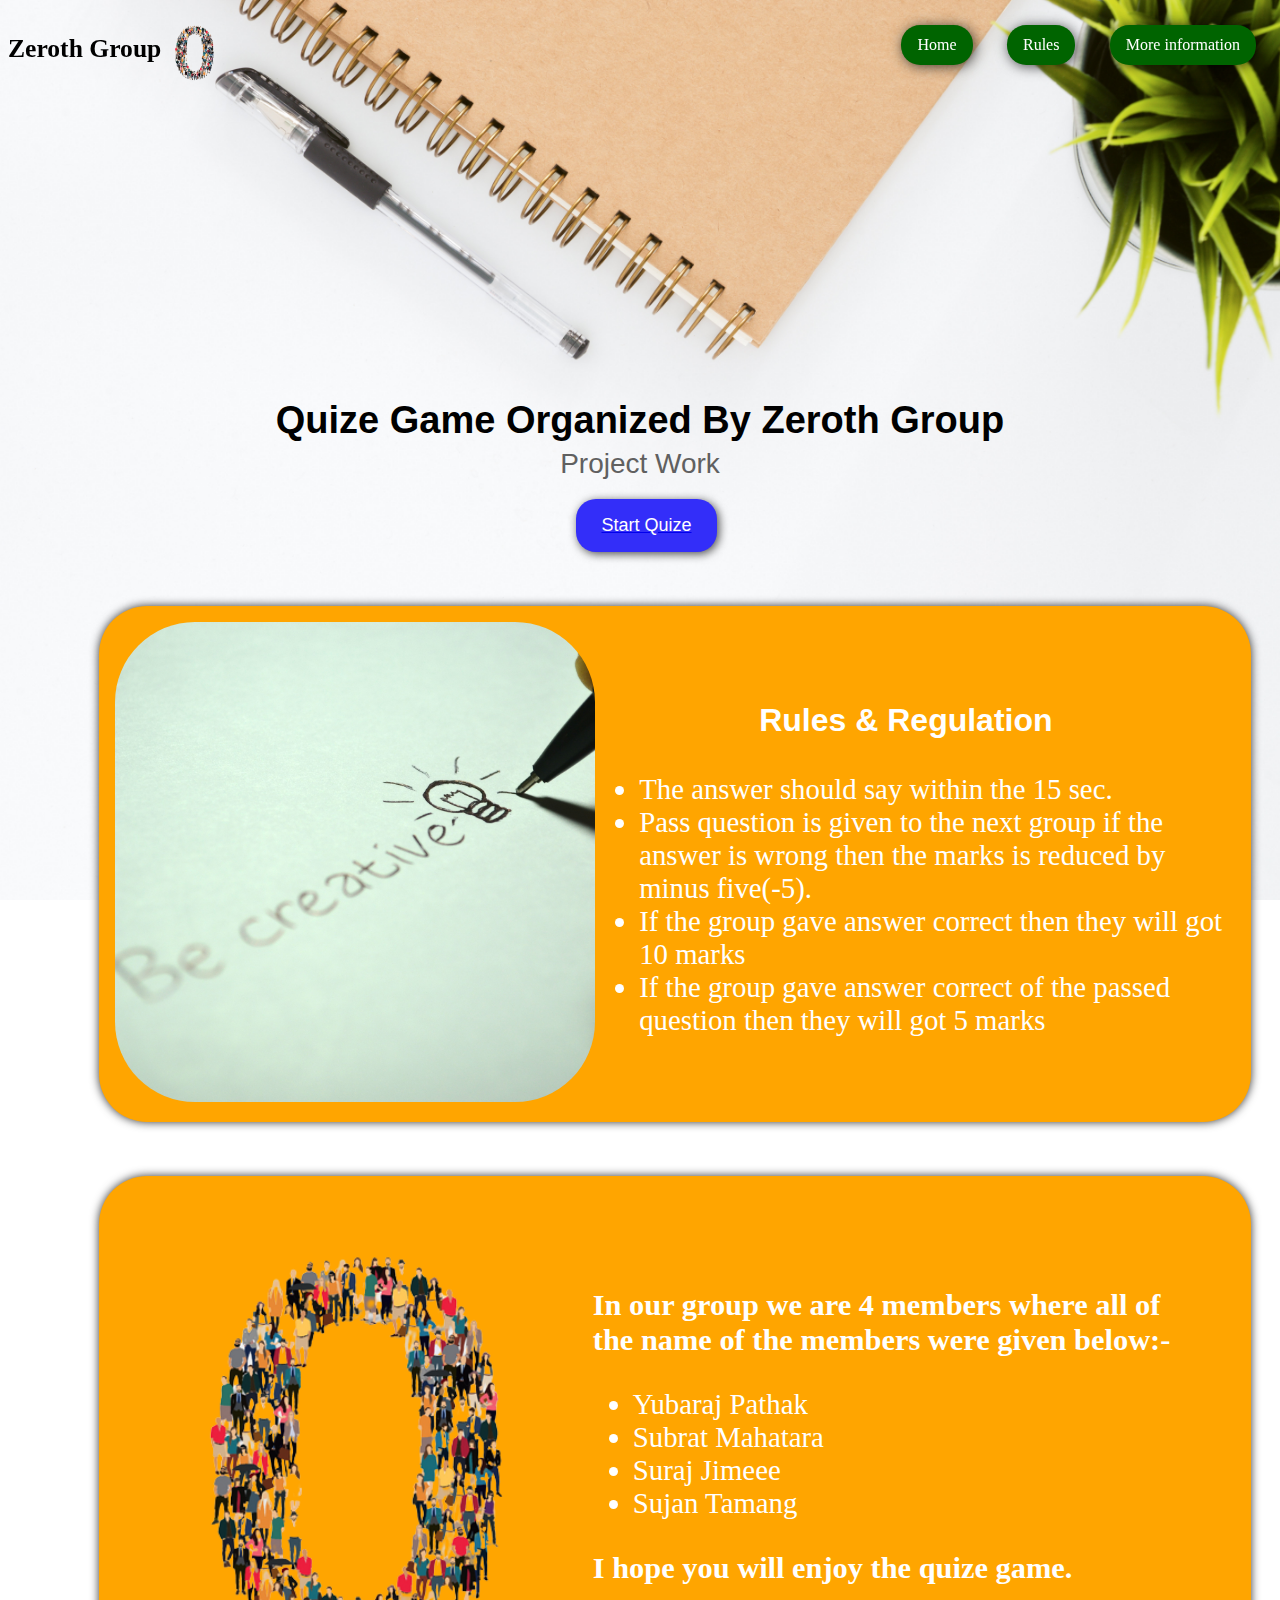
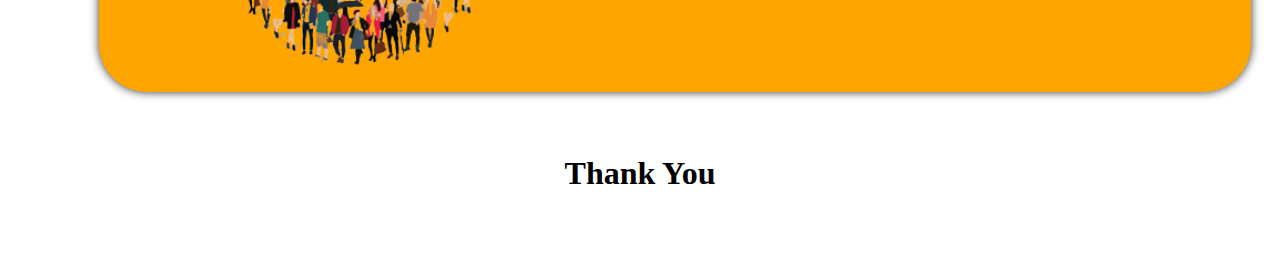
<file: index.html>
<!DOCTYPE html>
<html>
<head>
	<title>Quize</title>
	<link rel="stylesheet" type="text/css" href="bhayo.css">
</head>
<body class="background">
	<a name="home"><p class="dot">.</p></a>
<header class="header">
	<div><p class="Zeroth"> Zeroth Group</p><img src="logo.png" class="logo"></div>
     <ul class="list">
    <li class="list" ><a href="#home"><button class="button">Home</button></a>
	</li>
	<li class="list"><a href="#rule"><button class="button">Rules</button></a>
	</li>
	<li class="list"><a href="#last"><button class="button">More information </button></a>
	</li>



</ul>	
</header>
<br><br><br><br><br><br><br><br><br><br>
<br><br><br><br><br><br>

<p class="game">Quize Game Organized By Zeroth Group</p>
<p class="work">Project Work</p>

<div class="quiii">
	<a href="starting_quize.html"><button class="start">
	Start Quize
    </button></a></div>

<br><br><br>

<div class="div">

	<a name="rule"><img class="rule"  src="oii.jpg"></a>
	
<div class="dui">
	<h1 class="h1">Rules & Regulation</h1>
	<br>
	<ul  class="ul">
	<li>The answer should say within the 15 sec.</li>
	<li>Pass question is given to the next group if the answer is wrong then the marks is reduced by minus five(-5).</li>
	<li>If the group gave answer correct then they will got 10 marks</li>
	<li>If the group gave answer correct of the passed question then they will got 5 marks</li>
</ul>
	






</div>



</div>

<br><br><br>	

<div class="name">
<a name="last"><img class="second" src="logo.png"></a>	

<div class="dui">
	<p class="group">In our group we are 4 members where all of the name of the members were given below:-</p>

	<ul  class="ul">
	<li>Yubaraj Pathak</li>
	<li>Subrat Mahatara</li>
	<li>Suraj Jimeee</li>
	<li>Sujan Tamang</li>
</ul>
<p class="last">I hope you will enjoy the quize game. </p>



	
</div>






</div>
<br><br>


<h2 class="thank">Thank You</h2>

<br><br><br>















</body>
</html>
</file>
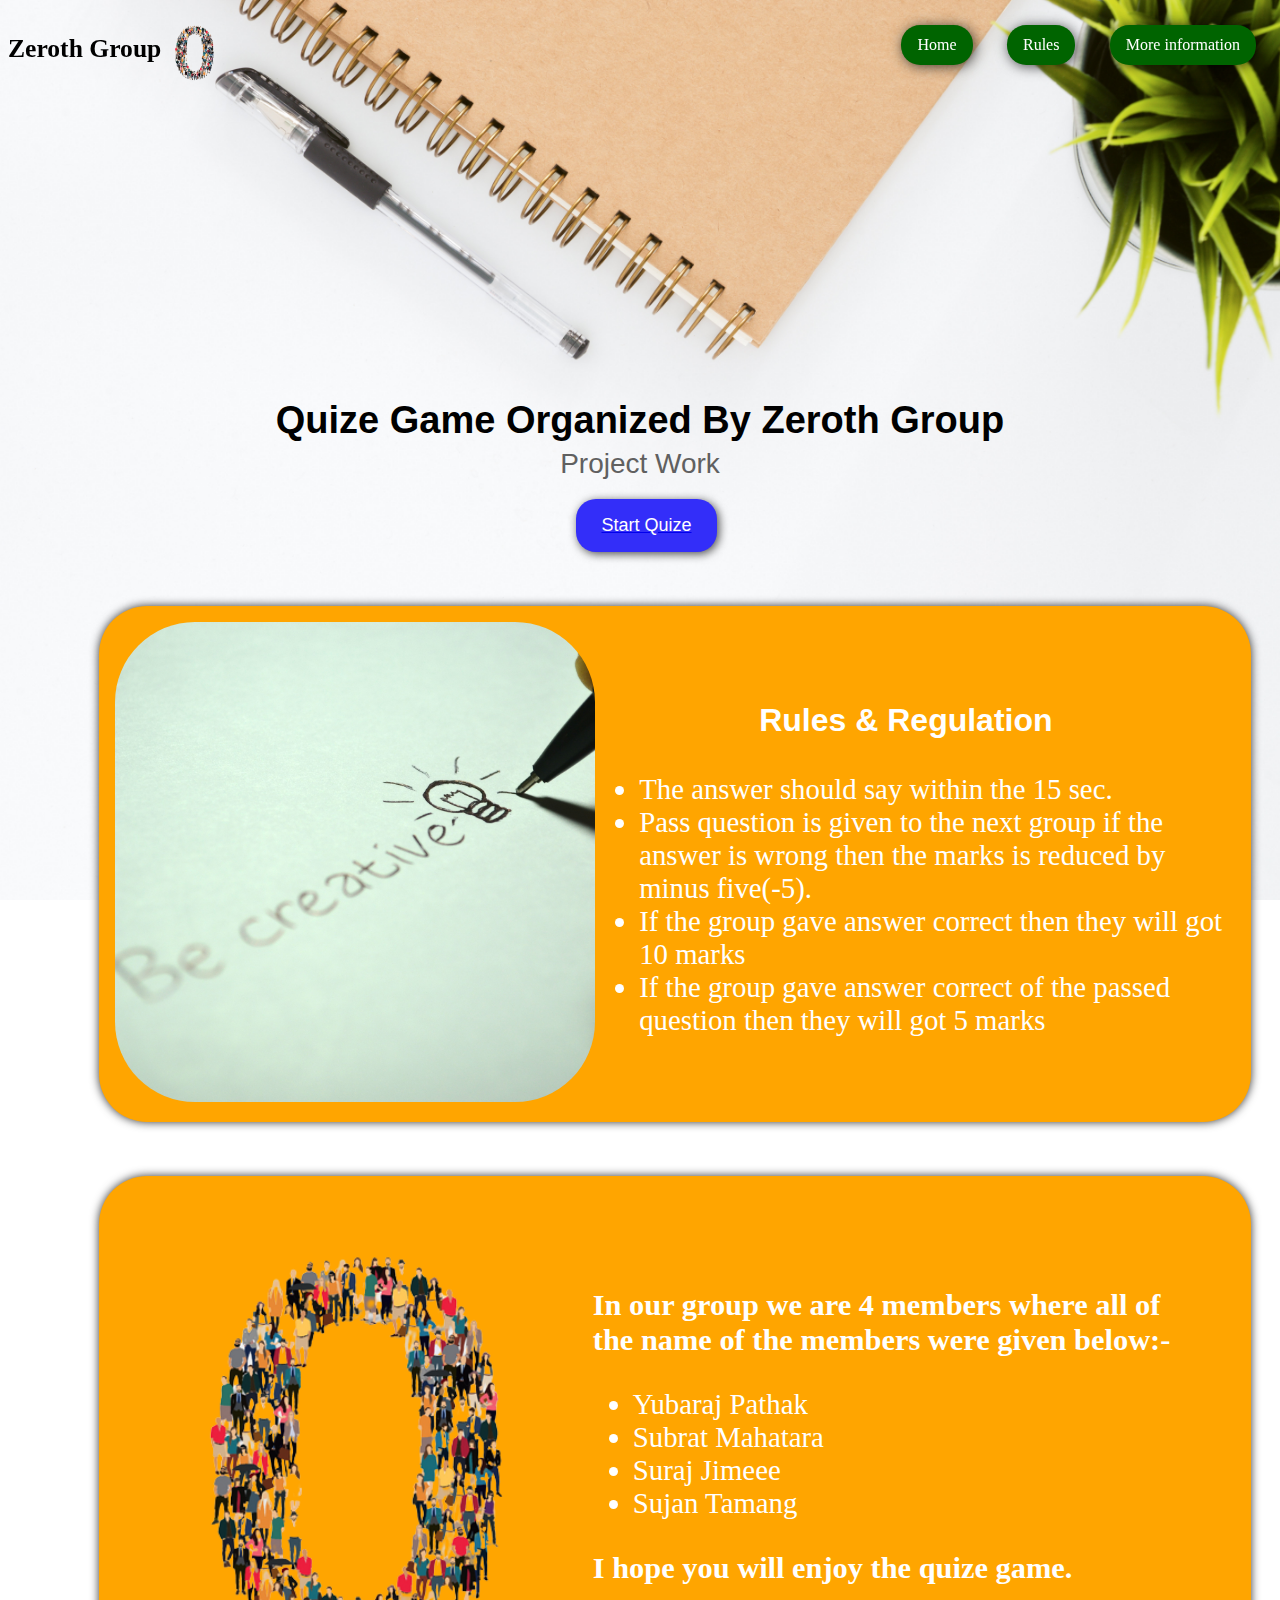
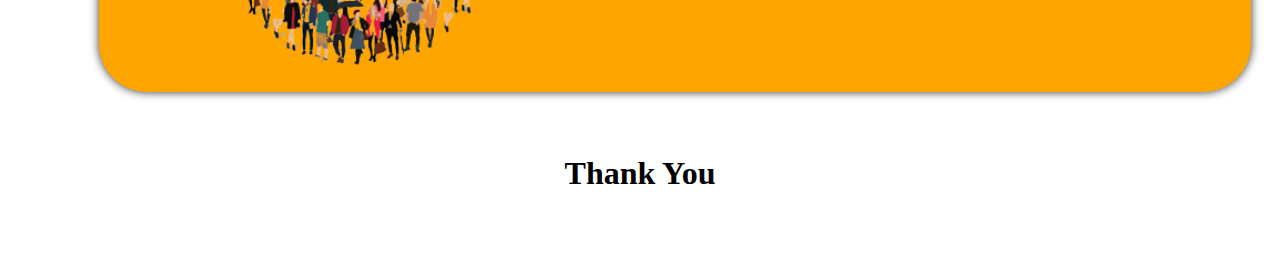
<file: final.html>
<!DOCTYPE html>
<html>
<head>
	<title>Quize</title>
	<link rel="stylesheet" type="text/css" href="bhayo.css">
</head>
<body class="background">
	<a name="home"><p class="dot">.</p></a>
<header class="header">
	<div><p class="Zeroth"> Zeroth Group</p><img src="logo.png" class="logo"></div>
     <ul class="list">
    <li class="list" ><a href="#home"><button class="button">Home</button></a>
	</li>
	<li class="list"><a href="#rule"><button class="button">Rules</button></a>
	</li>
	<li class="list"><a href="#last"><button class="button">More information </button></a>
	</li>



</ul>	
</header>
<br><br><br><br><br><br><br><br><br><br>
<br><br><br><br><br><br>

<p class="game">Quize Game Organized By Zeroth Group</p>
<p class="work">Project Work</p>

<div class="quiii">
	<a href="starting_quize.html"><button class="start">
	Start Quize
    </button></a></div>

<br><br><br>

<div class="div">

	<a name="rule"><img class="rule"  src="oii.jpg"></a>
	
<div class="dui">
	<h1 class="h1">Rules & Regulation</h1>
	<br>
	<ul  class="ul">
	<li>The answer should say within the 15 sec.</li>
	<li>Pass question is given to the next group if the answer is wrong then the marks is reduced by minus five(-5).</li>
	<li>If the group gave answer correct then they will got 10 marks</li>
	<li>If the group gave answer correct of the passed question then they will got 5 marks</li>
</ul>
	






</div>



</div>

<br><br><br>	

<div class="name">
<a name="last"><img class="second" src="logo.png"></a>	

<div class="dui">
	<p class="group">In our group we are 4 members where all of the name of the members were given below:-</p>

	<ul  class="ul">
	<li>Yubaraj Pathak</li>
	<li>Subrat Mahatara</li>
	<li>Suraj Jimeee</li>
	<li>Sujan Tamang</li>
</ul>
<p class="last">I hope you will enjoy the quize game. </p>



	
</div>






</div>
<br><br>


<h2 class="thank">Thank You</h2>

<br><br><br>















</body>
</html>
</file>
<file: bhayo.css>
.html
{
	scroll-behavior:smooth;
}




.list

{
	font-family: Montserrat;

}
.header
{
display:flex;
align-items:center;
justify-content:space-between;

position: sticky;
  top: 0;

}
.background
{
background-image:url(study.jpg);
background-repeat: no-repeat;
background-size: cover;
background-attachment:fixed;


}







.dot
{
	font-size: 0.00625rem;
}


.logo
{
	height:4rem;
	width:4rem;
	object-fit:cover;
	padding-top:0.06rem;
	cursor: pointer;
	vertical-align:middle;

}
.list
{
	list-style: none;
	display: inline-block;
cursor: pointer;
padding-left: 0.5rem;
padding-right:0.5rem;
margin-top:0;


}
.Zeroth
{

display: inline-block;
vertical-align: middle;
font-family:Montserrat;
font-weight: bold;
font-size:1.6rem;



}



.button
{
	margin-left: 0.9rem;
margin-top: 0.5rem;
background-color:darkgreen;
color: white;
font-size:1rem;
font-family:Montserrat;
border:none;
border-radius: 1.2rem;
padding-top:0.7rem;
padding-bottom: 0.7rem;
padding-left: 1rem;
padding-right:1rem;
transition:box-shadow 0.2s,margin-top 0.2s   ,margin-left 0.2s,margin-right 0.2s,padding-right 0.2s,padding-left 0.2s;
box-shadow: 0.1rem 0.1rem 0.8rem rgba(0,0,0,0.7);
cursor:pointer;
position: 
}
.button:hover{
	background-color: green;

}

.button:active{
	background-color:rgb(146,146,146);
}

.game
{
	font-size:2.375rem;
	font-family:arial;
	font-weight:bold;

	text-align:center;
	color:black;

	padding-bottom:0;
	line-height:0.625rem;

}
.work
{
	font-family: arial;
	font-size: 1.75rem;
	color:rgb(96,96,96);
	text-align: center;
padding-top:0;
line-height:0.0625rem;
}

.start
{
margin-left: 0.8125rem;
margin-top: 0.425rem;
background-color:rgb(51,46,249);
color: white;
font-size:1.125rem;
font-family: arial;
border:none;
border-radius: 1.25rem;
padding-top:1rem;
padding-bottom:1rem;
padding-left: 1.5625rem;
padding-right:1.5625rem;

box-shadow: 0.125rem 0.125rem 0.625rem rgba(0,0,0,0.7);
cursor:pointer;
display:block;

transition: box-shadow 0.2s,text-decoration 0.2s, margin-top 0.2s ,margin-right 0.2s;
}
.quiii
{
	display:flex;
	align-items: center;
	justify-content: space-around;
	
	

}
.start:hover
{text-decoration: underline;
}
.start:active
{
margin-top:0.25rem;
margin-right:0.125rem;
box-shadow:none;
}
.div
{
	background-color: orange;
	box-shadow:0 0 0.625rem rgba(0,0,0,0.8);
	width:72rem;
	margin-left:5.7rem;
	border-radius:3rem;
}
.rule
{
	width:30rem;
	height: 30rem;
	object-fit: cover;
	margin-top:1rem;
	margin-bottom: 1rem;
	margin-left: 1rem;
	border-radius:5rem;
	display:inline-block;
}
.h1
{
	font-family: arial;
margin-left:10rem;
margin-top: 6rem;
color:white;
margin-bottom:0;
}
.dui
{
	display: inline-block;
	vertical-align: top;

}
.ul
{
	font-size:1.8rem;
	color: white;
	width:37.5rem;
	margin-top:1rem;

}
.name
{
background-color: orange;
	box-shadow:0 0 0.625rem rgba(0,0,0,0.8);
	width:72rem;
	margin-left:5.7rem;
	border-radius:3rem;


}
.second
{
		width:30rem;
	height: 30rem;
	object-fit: cover;
	margin-top:1rem;
	margin-bottom: 1rem;
	margin-left: 0.6rem;
	border-radius:5rem;
	display:inline-block;
}
.group
{
	font-size:1.9rem;
	font-weight:bold;
	width: 38rem;
	margin-top: 7rem; 
	color:white;

}
.last
{
	font-size:1.9rem;
	font-weight:bold;
	width: 38rem;

	color:white;

}
.thank
{
	font-size: 2rem;
	text-align: center;
}
</file>
